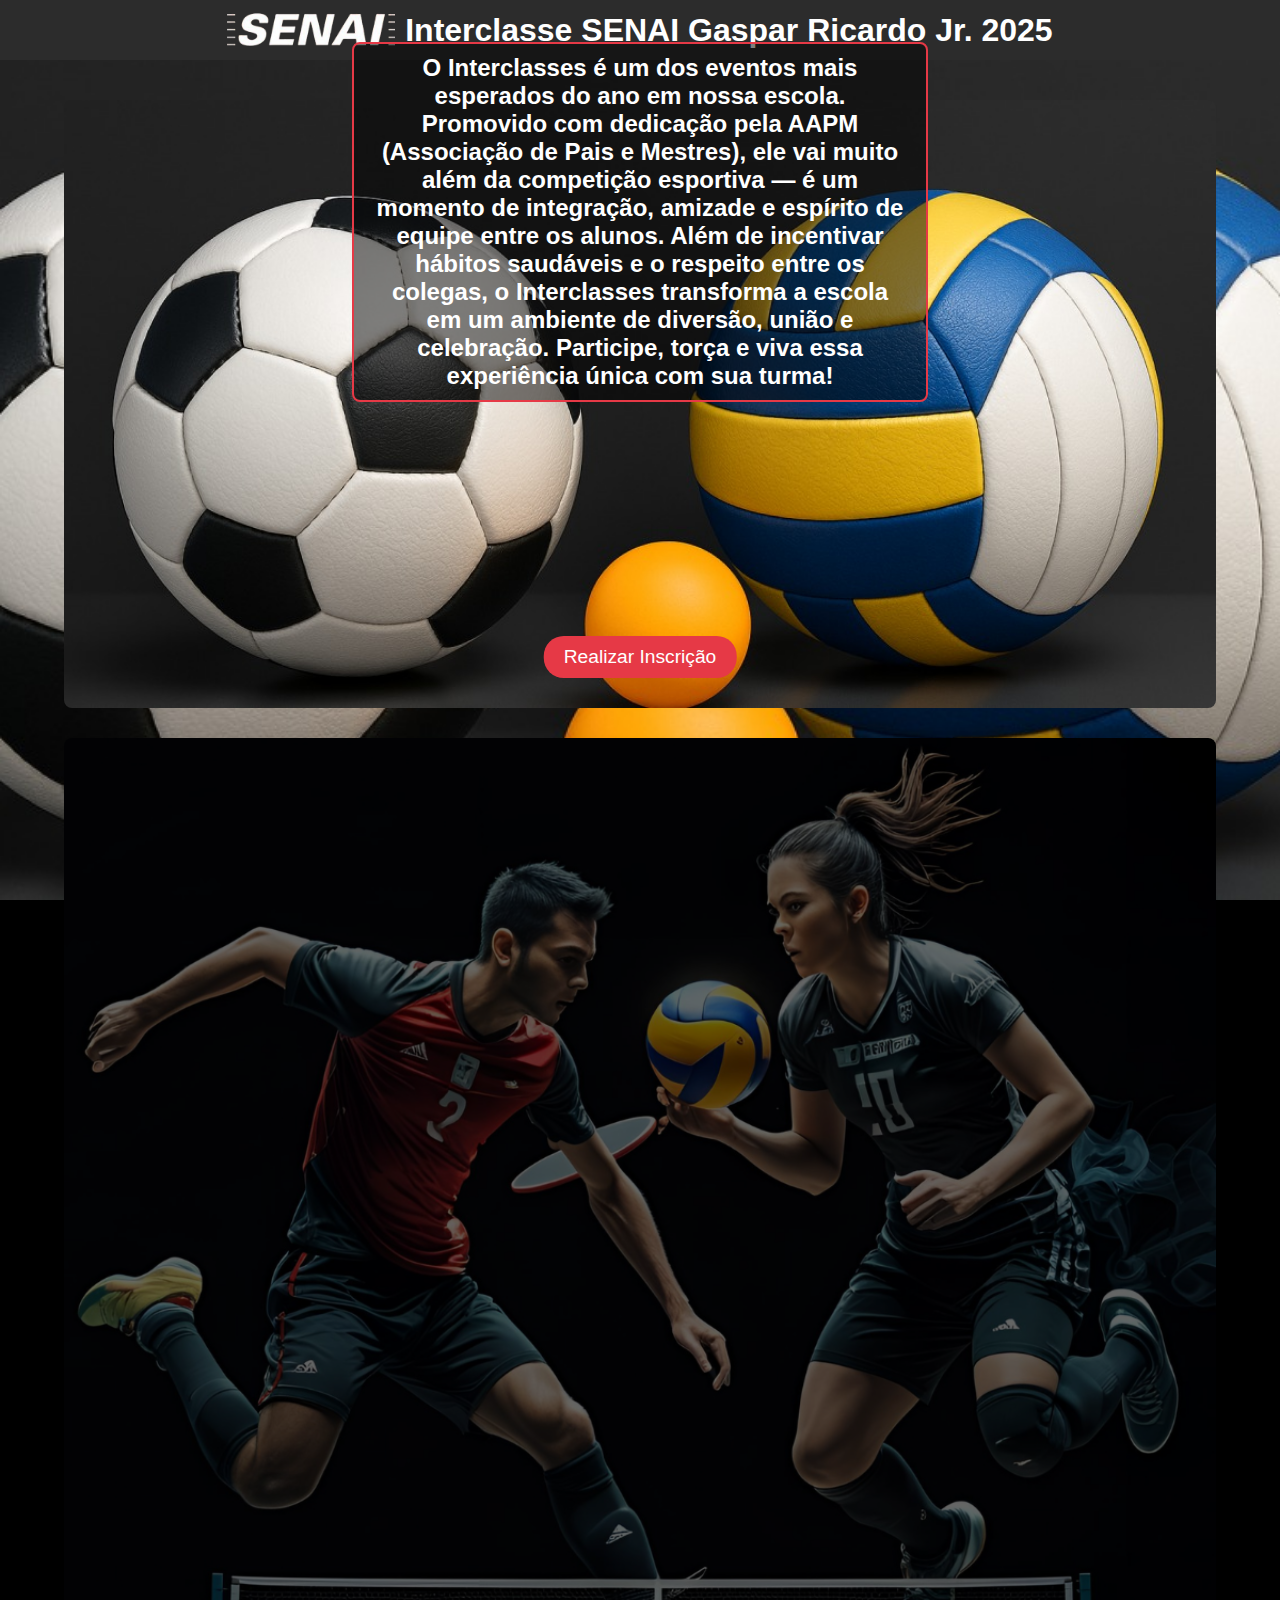
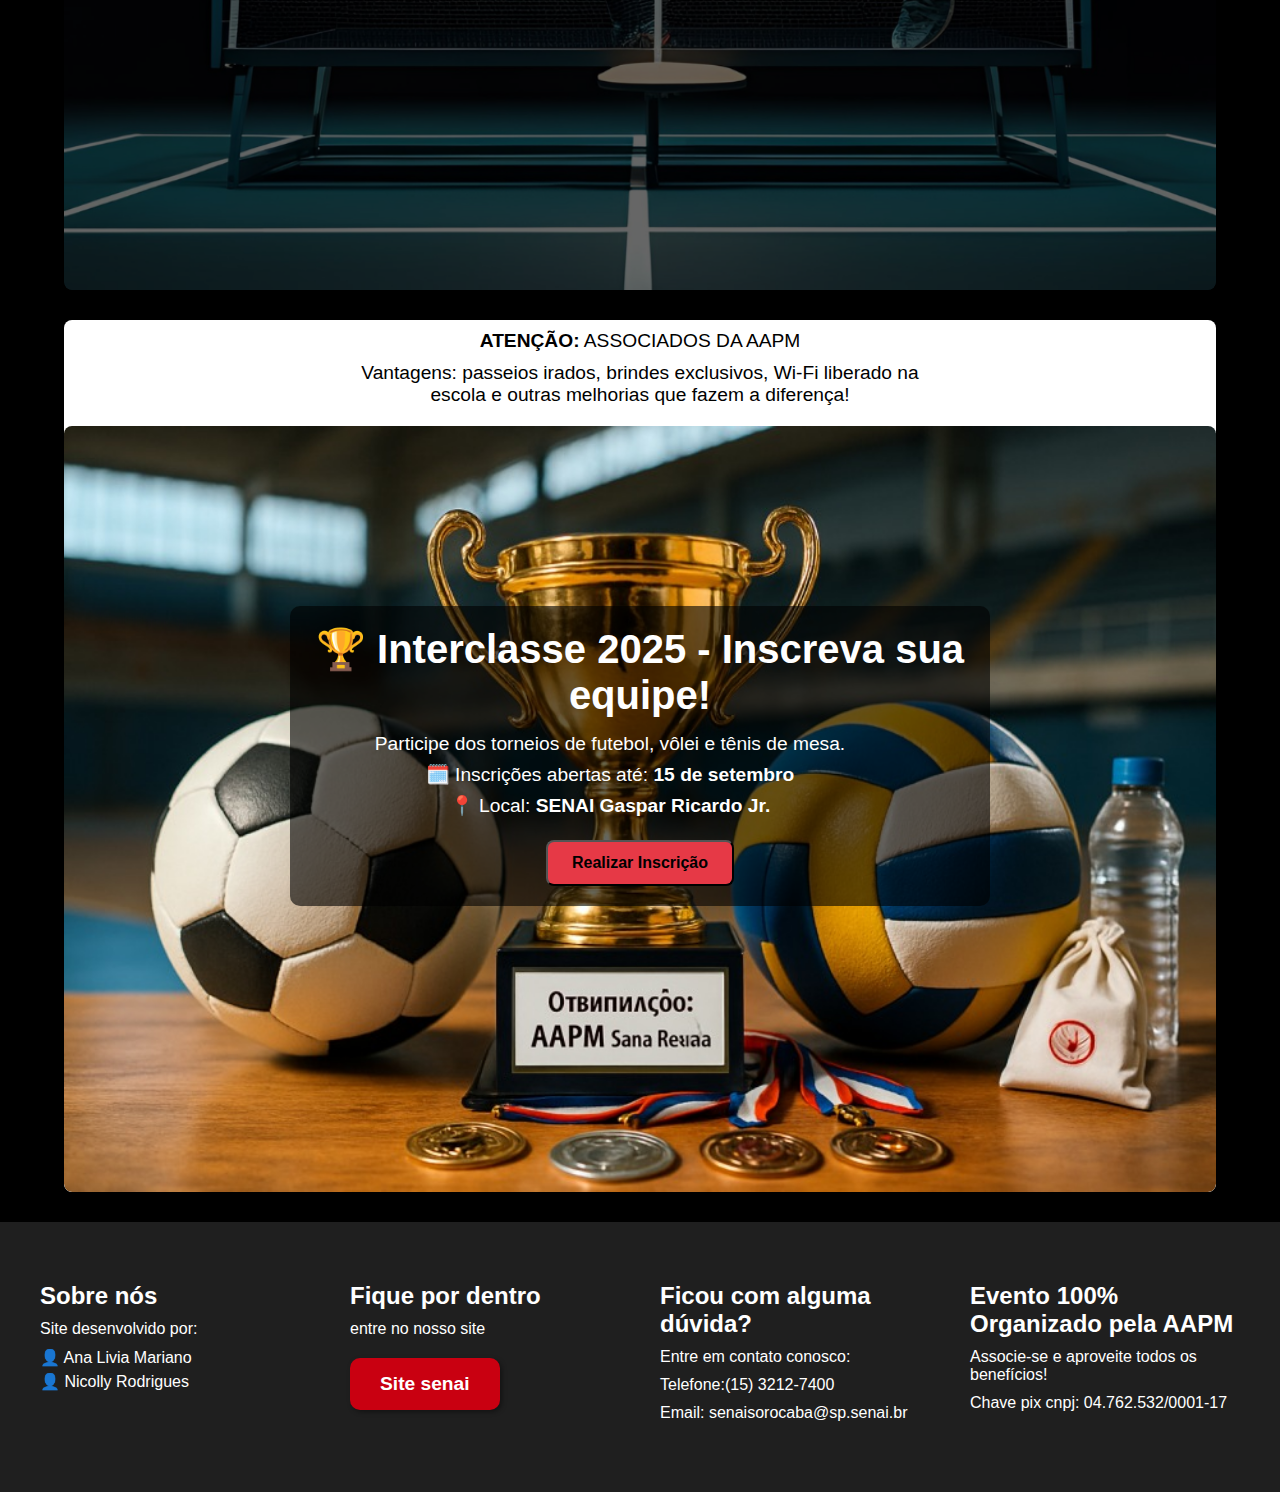
<file: index.html>
<!DOCTYPE html>
<html lang="pt-BR">
<head>
  <meta charset="UTF-8">
  <meta name="viewport" content="width=device-width, initial-scale=1.0">
  <title>Interclasse SENAI</title>
  <link rel="stylesheet" href="pag1.css">
</head>
<body>

  <header>
    <div class="logo"> 
      <img src="senai-removebg-preview 1.png" alt="SENAI">
      <h1>Interclasse SENAI Gaspar Ricardo Jr. 2025</h1>
    </div>
  </header>
    

  <!-- Primeira imagem -->
  <section class="top-image" data-bg="imgbolas.jpeg">
    <img src="imgbolas.jpeg" alt="Bolas de Futebol e Vôlei">
    <div class="texto-centralizado">
  O Interclasses é um dos eventos mais esperados do ano em nossa escola. Promovido com dedicação pela AAPM (Associação de Pais e Mestres), ele vai muito além da competição esportiva — é um momento de integração, amizade e espírito de equipe entre os alunos.
Além de incentivar hábitos saudáveis e o respeito entre os colegas, o Interclasses transforma a escola em um ambiente de diversão, união e celebração. Participe, torça e viva essa experiência única com sua turma!
    </div>
    <button id="btnCadastro" class="btnCadastro">Realizar Inscrição</button>
  </section>

  <!-- Modalidades com overlay escuro e texto + botões -->
<section class="modalidades" data-bg="imgmeio.png">
  <div class="overlay">
    <div class="texto-modalidade fade-in">
      <h2>Futsal</h2>
      <p> O <span class="destaque">Futsal</span> é um esporte coletivo jogado em <span class="destaque">quadra menor</span>, 
        com <span class="destaque">5 jogadores por equipe</span> e <span class="destaque">substituições ilimitadas</span>. 
        A bola é <span class="destaque">menor e mais leve</span>, favorecendo <span class="destaque">jogadas rápidas</span>. 
        A partida tem dois tempos de <span class="destaque">20 minutos</span> com <span class="destaque">cronômetro parado</span>.
         Vence quem marcar mais <span class="destaque">gols</span>. O jogo exige <span class="destaque">habilidade</span>, 
         <span class="destaque">raciocínio rápido</span> e <span class="destaque">trabalho em equipe</span>. </p>

    </div>
     <div class="texto-meio fade-in">
      <h2>Vôlei</h2>
     <p>
        O <span class="destaque">Vôlei</span> é um esporte coletivo disputado entre 
        <span class="destaque">duas equipes de 6 jogadores</span>, separadas por uma 
        <span class="destaque">rede</span>. O objetivo é fazer a bola 
        <span class="destaque">tocar no chão adversário</span> e evitar que isso aconteça do próprio lado.
</p>
<p>
  Cada jogada começa com um <span class="destaque">saque</span>, e os times podem dar até 
  <span class="destaque">3 toques</span> antes de enviar a bola. O jogo é disputado em 
  <span class="destaque">sets de 25 pontos</span> (com 
  <span class="destaque">diferença mínima de 2 pontos</span>), e vence quem conquistar 
  <span class="destaque">3 sets</span> primeiro.
</p>
      
    </div>
    <div class="texto-fim fade-in">
      <h2>Tênis de Mesa</h2>
      <p>
        O <span class="destaque">Tênis de Mesa</span> é praticado em uma 
        <span class="destaque">mesa com rede</span>, onde os jogadores usam 
        <span class="destaque">raquetes pequenas</span> para rebater uma 
        <span class="destaque">bola leve</span>. 
        O objetivo é fazer a bola <span class="destaque">quicar no lado do oponente</span> sem que ele consiga devolver.
      </p>
      <p>
        O jogo é disputado em <span class="destaque">sets de 11 pontos</span>, vencendo quem conquistar mais sets 
        (geralmente <span class="destaque">melhor de 5 ou 7</span>). 
        Existem <span class="destaque">partidas individuais</span> e de 
        <span class="destaque">duplas</span>.
      </p>

      
    </div>
  </div>

  <img src="imgmeio.png" alt="Jogadores">

</section>


  <!-- Troféu -->
  <section class="trofeu" data-bg="imgtrofeus.jpeg">
    <p><strong>ATENÇÃO:</strong> ASSOCIADOS DA AAPM</p>
    <p>Vantagens: passeios irados, brindes exclusivos, Wi-Fi liberado na escola e outras melhorias que fazem a diferença!</p>
    <div class="texto-sobre-imagem">
  <h1>🏆 Interclasse 2025 - Inscreva sua equipe!</h1>
  <p>Participe dos torneios de futebol, vôlei e tênis de mesa.</p>
  <p>🗓️ Inscrições abertas até: <strong>15 de setembro</strong></p>
  <p>📍 Local: <strong>SENAI Gaspar Ricardo Jr.</strong></p>
  <button id="btn-sobre" class="btn-sobre">Realizar Inscrição</button>
</div>

    <img src="imgtrofeus.jpeg" alt="Troféu e bolas">
    
  </section>

  <footer class="footer-novo">
  <div class="coluna">
    <h3>Sobre nós</h3>
    <p>Site desenvolvido por:</p>
    <ul>
      <li>👤 Ana Livia Mariano</li>
      <li>👤 Nicolly Rodrigues</li>
    </ul>
  </div>

  <div class="coluna">
    <h3>Fique por dentro</h3>
    <p>entre no nosso site </p>
    <a href="https://sp.senai.br/unidade/sorocaba/" class="btn-footer">Site senai</a>
  </div>

  <div class="coluna">
    <h3>Ficou com alguma dúvida?</h3>
    <p>Entre em contato conosco:</p>
    <p>Telefone:(15) 3212-7400</p>
    <p>Email: senaisorocaba@sp.senai.br</p>
  </div>
   <div class="coluna">
    <h3>Evento 100% Organizado pela AAPM</h3>
     <p>Associe-se e aproveite todos os benefícios!</p>
     <p>Chave pix cnpj: 04.762.532/0001-17</p>
  </div>
</footer>

  <script src="pag1.js"></script>
</body>
</html>
</file>
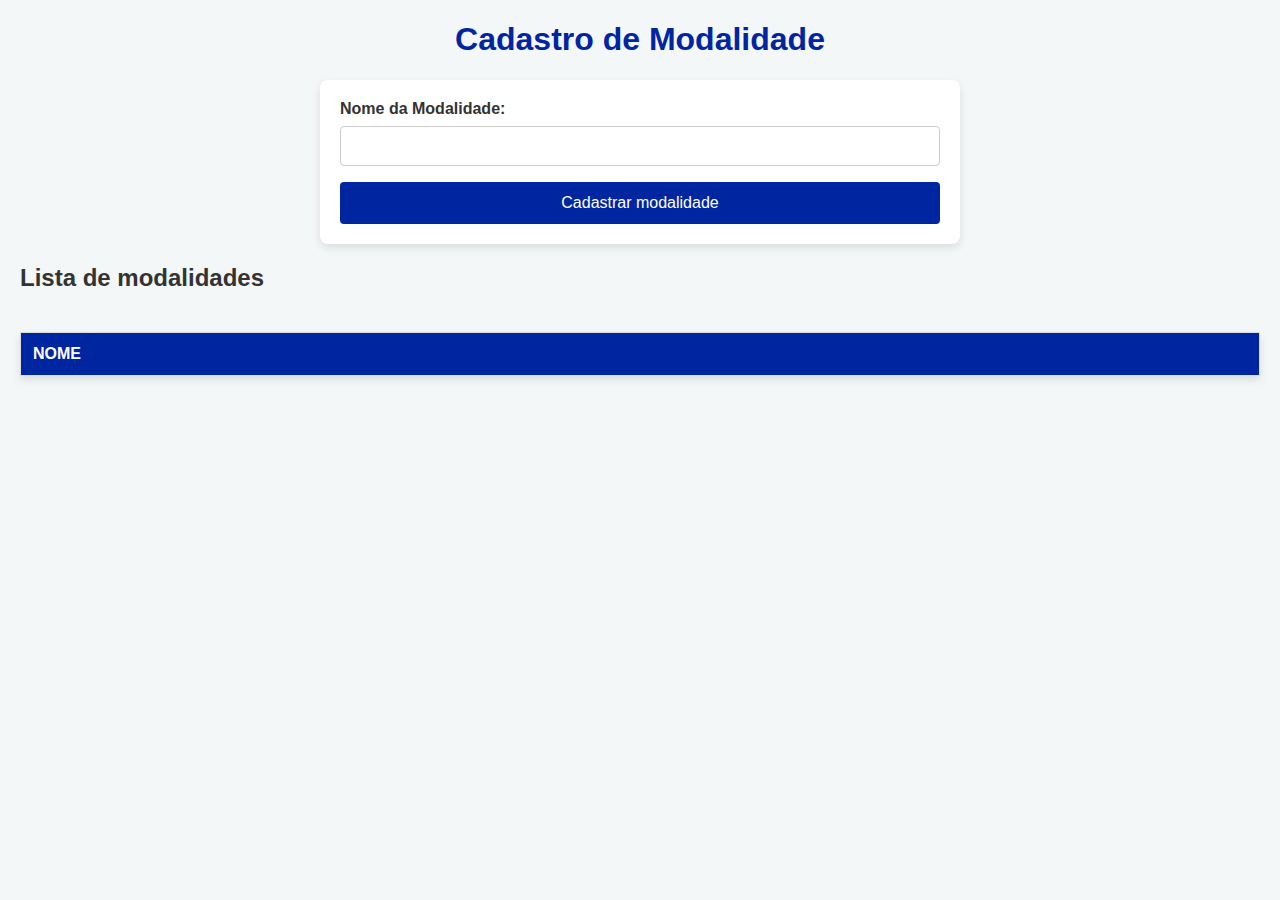
<file: modalidades.html>
<!DOCTYPE html>
<html lang="pt-BR">
<head>
    <meta charset="UTF-8" />
    <meta name="viewport" content="width=device-width, initial-scale=1" />
    <title>Cadastro de Modalidades</title>
    <style>
        body {
            font-family: Arial, sans-serif;
            background-color: #f4f7f8;
            color: #333;
            margin: 20px;
        }
        h1 {
            text-align: center;
            color: #0025a0;
        }
        form {
            max-width: 600px;
            background: white;
            padding: 20px;
            margin: 0 auto;
            border-radius: 8px;
            box-shadow: 0 4px 8px rgba(0, 0, 0, 0.1);
        }
        label {
            display: block;
            margin-bottom: 8px;
            font-weight: bold;
        }
        input[type="text"] {
            width: 100%;
            padding: 10px;
            margin-bottom: 16px;
            border: 1px solid #ccc;
            border-radius: 4px;
            box-sizing: border-box;
            font-size: 16px;
        }
        input[type="text"]:focus {
            border-color: #0025a0;
            outline: none;
        }
        input[type="submit"] {
            background: #0025a0;
            color: white;
            padding: 12px 20px;
            border: none;
            cursor: pointer;
            font-size: 16px;
            border-radius: 4px;
            transition: background 0.3s;
            width: 100%;
        }
        input[type="submit"]:hover {
            background: #2980b9;
        }
        table {
            width: 100%;
            border-collapse: collapse;
            margin-top: 40px;
            background-color: white;
            box-shadow: 0 4px 8px rgba(0, 0, 0, 0.1);
        }
        table th,
        table td {
            padding: 12px;
            text-align: left;
            border: 1px solid #ddd;
        }
        table th {
            background-color: #0025a0;
            color: white;
            text-transform: uppercase;
        }
        table tr:nth-child(even) {
            background-color: #f9f9f9;
        }
    </style>
</head>
<body>

    <h1>Cadastro de Modalidade</h1>

    <!-- Formulário de cadastro de modalidade -->
    <form id="modalidade-form">
        <label for="nome_modalidade">Nome da Modalidade:</label>
        <input type="text" id="nome_modalidade" name="nome_modalidade" required />
        <input type="submit" value="Cadastrar modalidade" />
    </form>

    <!-- Tabela de Modalidades -->
    <h2>Lista de modalidades</h2>
    <table id="modalidade-table">
        <thead>
            <tr>
                <th>Nome</th>
            </tr>
        </thead>
        <tbody>
            <!-- Modalidades serão inseridas aqui dinamicamente -->
        </tbody>
    </table>

    <script>
        const apiUrl = 'http://localhost:8000/api/modalidades/';

        // Função para carregar as modalidades
        async function getModalidades() {
            try {
                const response = await fetch(apiUrl);
                if (!response.ok) throw new Error('Erro ao carregar modalidades: ' + response.status);

                const modalidades = await response.json();

                const tbody = document.getElementById('modalidade-table').querySelector('tbody');
                tbody.innerHTML = ''; // Limpar antes de adicionar as novas modalidades

                modalidades.forEach(modalidade => {
                    const tr = document.createElement('tr');
                    tr.innerHTML = `<td>${modalidade.nome}</td>`;
                    tbody.appendChild(tr);
                });
            } catch (error) {
                console.error('Erro ao carregar modalidades:', error);
            }
        }

        // Função para criar nova modalidade
        async function criarModalidade(event) {
            event.preventDefault();

            const nome = document.getElementById('nome_modalidade').value.trim();
            if (!nome) {
                alert('Por favor, insira um nome para a modalidade.');
                return;
            }

            try {
                const response = await fetch(apiUrl, {
                    method: 'POST',
                    headers: { 'Content-Type': 'application/json' },
                    body: JSON.stringify({ nome })
                });

                if (!response.ok) {
                    const erroTexto = await response.text();
                    throw new Error(`Erro ao cadastrar modalidade: ${response.status} - ${erroTexto}`);
                }

                const modalidadeCriada = await response.json();
                console.log('Modalidade criada com sucesso:', modalidadeCriada);

                // Atualizar a tabela com a nova modalidade
                const tbody = document.getElementById('modalidade-table').querySelector('tbody');
                const tr = document.createElement('tr');
                tr.innerHTML = `<td>${modalidadeCriada.nome}</td>`;
                tbody.appendChild(tr);

                // Limpar o campo
                document.getElementById('nome_modalidade').value = '';
            } catch (error) {
                console.error('Erro ao criar modalidade:', error);
                alert('Ocorreu um erro ao criar a modalidade. Detalhes: ' + error.message);
            }
        }

        // Inicialização da página
        document.addEventListener('DOMContentLoaded', () => {
            getModalidades();

            // Usar submit do form para facilitar teclado e acessibilidade
            document.getElementById('modalidade-form').addEventListener('submit', criarModalidade);
        });
    </script>

</body>
</html>
</file>
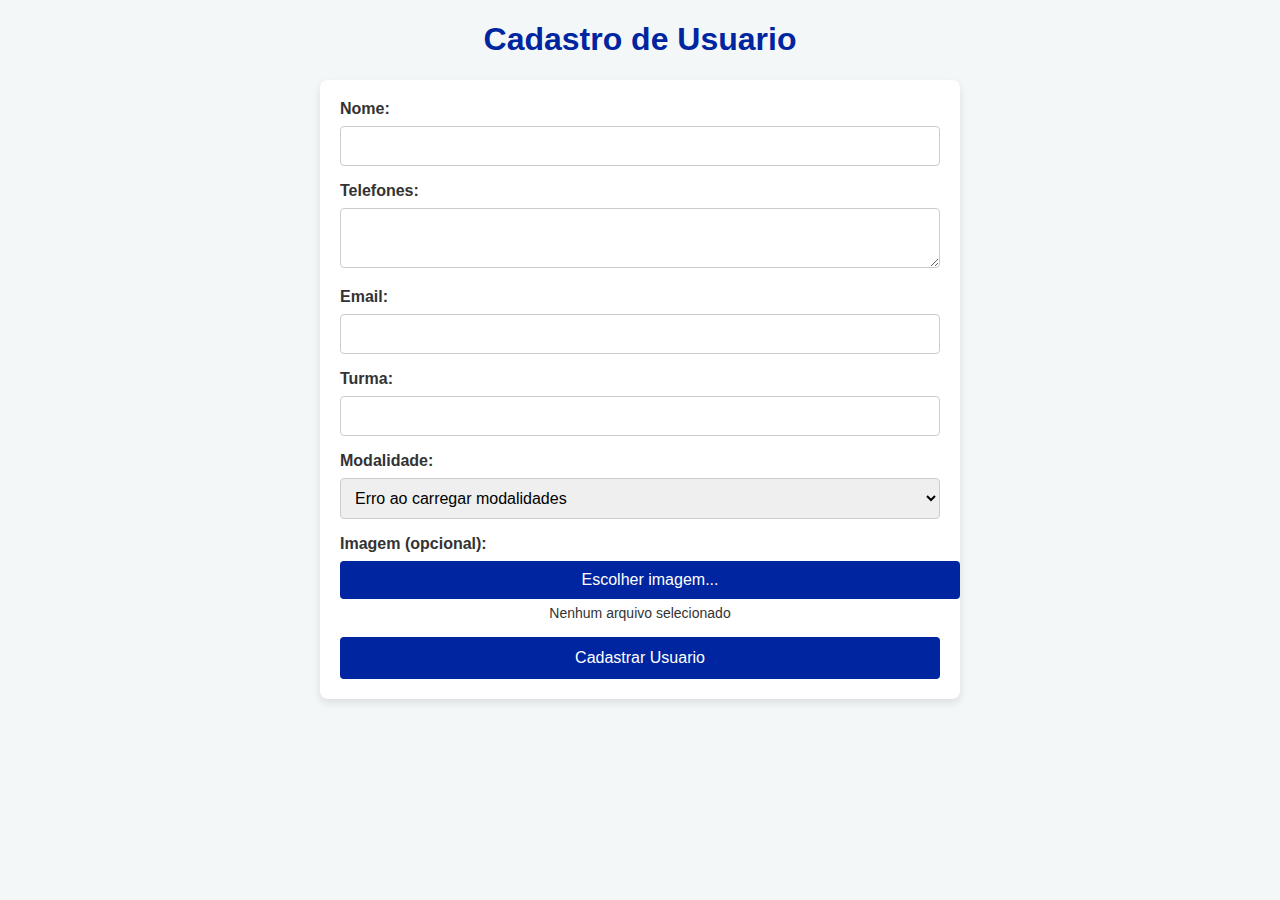
<file: usuario.html>
<!DOCTYPE html>
<html lang="pt-BR">
<head>
    <meta charset="UTF-8" />
    <meta name="viewport" content="width=device-width, initial-scale=1" />
    <title>Cadastro de Usuario</title>
    <style>
        body {
            font-family: Arial, sans-serif;
            background-color: #f4f7f8;
            color: #333;
            margin: 20px;
        }
        h1 {
            text-align: center;
            color: #0025a0;
        }
        form {
            max-width: 600px;
            background: white;
            padding: 20px;
            margin: 0 auto;
            border-radius: 8px;
            box-shadow: 0 4px 8px rgba(0, 0, 0, 0.1);
        }
        label {
            display: block;
            margin-bottom: 8px;
            font-weight: bold;
        }
        input[type="text"],
        input[type="email"],
        textarea,
        select,
        input[type="file"] {
            width: 100%;
            padding: 10px;
            margin-bottom: 16px;
            border: 1px solid #ccc;
            border-radius: 4px;
            box-sizing: border-box;
            font-size: 16px;
        }
        input[type="text"]:focus,
        input[type="email"]:focus,
        textarea:focus,
        select:focus {
            border-color: #0025a0;
            outline: none;
        }
        input[type="submit"] {
            background: #0025a0;
            color: white;
            padding: 12px 20px;
            border: none;
            cursor: pointer;
            font-size: 16px;
            border-radius: 4px;
            transition: background 0.3s;
            width: 100%;
        }
        input[type="submit"]:hover {
            background: #0025a0;
        }

        .file-upload-container {
            position: relative;
            max-width: 100%;
            margin-bottom: 16px;
        }
        .file-upload-container input[type="file"] {
            position: absolute;
            width: 100%;
            height: 100%;
            opacity: 0;
            z-index: 2;
            cursor: pointer;
        }
        .file-upload-container .fake-btn {
            display: inline-block;
            width: 100%;
            padding: 10px;
            background: #0025a0;
            color: white;
            text-align: center;
            border-radius: 4px;
            cursor: pointer;
            transition: background 0.3s ease;
        }
        .file-upload-container .fake-btn:hover {
            background: #2980b9;
        }
        .file-upload-container .file-name {
            margin-top: 6px;
            font-size: 14px;
            color: #333;
            text-align: center;
        }

        /* ADICIONADO: classe para imagem redonda */
        .img-redonda {
            width: 60px;
            height: 60px;
            object-fit: cover;
            border-radius: 50%;
        }
    </style>
</head>
<body>
    <h1>Cadastro de Usuario</h1>

    <form id="usuario-form" enctype="multipart/form-data" novalidate>
        <label for="nome">Nome:</label>
        <input type="text" id="nome" name="nome" required />

        <label for="telefone">Telefones:</label>
        <textarea id="telefone" name="telefone" required></textarea>

        <label for="email">Email:</label>
        <input type="email" id="email" name="email" required />

        <label for="turma">Turma:</label>
        <input type="text" id="turma" name="turma" required />

        <label for="modalidade_id">Modalidade:</label>
        <select id="modalidade_id" name="modalidade_id" required>
            <option value="">Carregando modalidade...</option>
        </select>

        <label for="imagem">Imagem (opcional):</label>
        <div class="file-upload-container">
            <input type="file" id="imagem" name="imagem" accept="image/*" />
            <div class="fake-btn">Escolher imagem...</div>
            <div class="file-name" id="file-name">Nenhum arquivo selecionado</div>
        </div>

        <input type="submit" value="Cadastrar Usuario" id="submit-btn" />
    </form>

    <script>
        const apiUrl = 'http://localhost:8000/api/';

        // Carregar modalidades
        async function getModalidades() {
            try {
                const response = await fetch(apiUrl + 'modalidades/');
                const modalidades = await response.json();

                const select = document.getElementById('modalidade_id');
                select.innerHTML = '<option value="">Selecione uma modalidade</option>';

                modalidades.forEach(modalidade => {
                    const option = document.createElement('option');
                    option.value = modalidade.id;
                    option.textContent = modalidade.nome;
                    select.appendChild(option);
                });
            } catch (error) {
                console.error('Erro ao carregar modalidades:', error);
                const select = document.getElementById('modalidade_id');
                select.innerHTML = '<option value="">Erro ao carregar modalidades</option>';
            }
        }

        // Enviar dados do formulário para criar usuário
        async function criarUsuario(event) {
            event.preventDefault();

            const nome = document.getElementById('nome').value.trim();
            const telefone = document.getElementById('telefone').value.trim();
            const email = document.getElementById('email').value.trim();
            const turma = document.getElementById('turma').value.trim();
            const modalidadeId = document.getElementById('modalidade_id').value;
            const imagem = document.getElementById('imagem').files[0];

            if (!nome || !telefone || !email || !turma || !modalidadeId) {
                alert('Por favor, preencha todos os campos obrigatórios.');
                return;
            }

            const fd = new FormData();
            fd.append('nome', nome);
            fd.append('telefone', telefone);
            fd.append('email', email);
            fd.append('turma', turma);
            fd.append('modalidade_id', modalidadeId);
            if (imagem) fd.append('imagem', imagem);

            try {
                const response = await fetch(apiUrl + 'usuario/', {
                    method: 'POST',
                    body: fd
                });

                const responseBody = await response.text();

                if (!response.ok) {
                    let errorMessage;
                    try {
                        const errorData = JSON.parse(responseBody);
                        errorMessage = JSON.stringify(errorData);
                    } catch {
                        errorMessage = responseBody;
                    }
                    throw new Error(errorMessage);
                }

                alert('Usuário cadastrado com sucesso!');
                // Limpar campos
                document.getElementById('usuario-form').reset();
                document.getElementById('file-name').textContent = 'Nenhum arquivo selecionado';

            } catch (error) {
                console.error('Erro ao cadastrar usuário:', error);
                alert('Ocorreu um erro ao cadastrar usuário. Detalhes: ' + error.message);
            }
        }

        // Mostrar nome do arquivo selecionado
        document.getElementById('imagem').addEventListener('change', function () {
            const fileName = this.files.length > 0 ? this.files[0].name : 'Nenhum arquivo selecionado';
            document.getElementById('file-name').textContent = fileName;
        });

        // Inicializar
        document.addEventListener('DOMContentLoaded', () => {
            getModalidades();
            document.getElementById('usuario-form').addEventListener('submit', criarUsuario);
        });

    </script>
</body>
</html>
</file>
<file: pag1.css>
* {
  margin: 0;
  padding: 0;
  box-sizing: border-box;
}

body {
  font-family: Arial, sans-serif;
  background: black no-repeat center center fixed;
  background-size: cover;
  color: white;
  text-align: center;
}

header {
  background: #2c2c2c;
  padding: 10px;
  margin-bottom: 40px; /* <- AQUI ADICIONA ESPAÇO EMBAIXO DO HEADER */
}


header .logo {
  display: flex;
  align-items: center;
  justify-content: center;
  flex-wrap: wrap;
}

header .logo img {
  height: 40px;
  margin-right: 10px;
}

header .logo h1 {
  font-size: 2rem;
}

.top-image {
  position: relative;
  margin-top: 30px; /* Adiciona espaço entre header e imagem */
}
.top-image,
.modalidades,
.trofeu {
   width: 90vw; /* tamanho da imagem */
  max-width: none;
  display: block;
  margin: 0 auto 30px auto; 
  border-radius: 8px;
}

.top-image img,
.modalidades img,
.trofeu img {
  width: 90vw; /* imagens um pouco menores */
  max-width: none;
  display: block;
  margin: 0 auto;
  border-radius: 8px;
}

.btnCadastro {
  position: absolute;
  bottom: 30px;
  left: 50%;
  transform: translateX(-50%);
  background: #e63946;
  color: white;
  padding: 10px 20px;
  border: none;
  font-size: 1.2em;
  border-radius: 20px;
  cursor: pointer;
}

.modalidades {
  position: relative;
}

.trofeu {
  background: white;
  color: black;
  padding: 30px 20px 0 20px; /* topo com espaço, embaixo zero */
  border-radius: 8px;
  text-align: center;
}

.trofeu p {
  max-width: 600px;
  margin: 10px auto;
  font-size: 1.2em;
}

.trofeu img {
  max-width: 100%;
  margin: 20px auto 0 auto; /* 20px do texto, zero embaixo */
  border-radius: 8px;
}

.footer-novo {
  display: flex;
  justify-content: space-around;
  flex-wrap: wrap;
  background-color: #1f1f1f;
  color: white;
  padding: 40px 20px;
  text-align: left;
}

.footer-novo .coluna {
  flex: 1;
  min-width: 250px;
  max-width: 300px;
  margin: 20px;
}

.footer-novo h3 {
  font-size: 1.5em;
  margin-bottom: 10px;
}

.footer-novo p {
  font-size: 1em;
  margin-bottom: 10px;
}

.footer-novo ul {
  list-style: none;
  padding: 0;
  margin: 0;
}

.footer-novo li {
  margin: 5px 0;
  font-size: 1em;
}

.btn-footer {
  display: inline-block;
  background-color: #c90011;
  color: white;
  text-decoration: none;
  padding: 15px 30px;
  border-radius: 10px;
  box-shadow: 2px 2px 5px rgba(0, 0, 0, 0.4);
  font-weight: bold;
  font-size: 1.2em;
  margin-top: 10px;
  transition: background 0.3s;
}

.btn-footer:hover {
  background-color: #a8000f;
}
.modalidades {
  position: relative;
  overflow: hidden;
  width: 90vw;
  max-width: none;
  display: block;
  margin: 0 auto 30px auto;
  border-radius: 8px;
}

.modalidades img {
  width: 90vw;
  max-width: none;
  display: block;
  margin: 0 auto;
  border-radius: 8px;
  position: relative;
  z-index: 1;
}

/* Overlay escuro sobre a imagem */
.modalidades .overlay {
  position: absolute;
  top: 0;
  left: 0;
  width: 100%;
  height: 100%;
  background: rgba(0, 0, 0, 0.6);
  display: flex;
  align-items: flex-start; /* alinha no topo */
  justify-content: flex-start;
  padding: 60px 40px 0 40px; /* top, right, bottom, left */
  z-index: 2;
}

/* Texto dentro do overlay */
.modalidades .texto-modalidade {
  color: white;
  text-align: left;
  max-width: 1000px;
}

.modalidades .texto-modalidade h2 {
  font-size: 2.8em;
  margin-bottom: 10px;
}

.modalidades .texto-modalidade p {
  font-size: 1.4em;
  line-height: 1.5;
}

.modalidades .destaque {
  color: #e63946;
  font-weight: bold;
}
/* Texto dentro do overlay */
.modalidades {
  position: relative; /* Necessário para posicionar elementos absolutos dentro dela */
}

.modalidades .texto-meio {
  position: absolute;       /* Posicionamento flutuante dentro da imagem */
  top: 50%;                 /* Verticalmente no meio */
  right: 5%;                /* Um pouco afastado da borda direita */
  transform: translateY(-50%); /* Corrige o alinhamento vertical */
  color: white;
  text-align: left;
  max-width: 1000px;
  background-color: rgba(0, 0, 0, 0.5); /* opcional: para melhor legibilidade */
  padding: 20px;
  border-radius: 10px;
   background-color: transparent !important;
}
.modalidades .texto-meio h2 {
  font-size: 2.8em; 
  margin-bottom: 15px;
}

.modalidades .texto-meio p {
  font-size: 1.4em; 
  line-height: 1.6; 
}


.modalidades {
  position: relative; 
}
.modalidades .texto-fim h2 {
  font-size: 2.8em; 
  margin-bottom: 15px;
}

.modalidades .texto-fim p {
  font-size: 1.4em; 
  line-height: 1.6; 
}

.modalidades .texto-fim {
  position: absolute;
  bottom: 10%;
  left: 5%;
  width: 90%;
  max-width: 1000px;
  color: white;
  text-align: left;
}
.fade-in {
  opacity: 0;
  transform: translateY(20px);
  transition: opacity 1s ease-out, transform 1s ease-out;
}

.fade-in.aparecer {
  opacity: 1;
  transform: translateY(0);
}
.texto-centralizado {
  position: absolute;
  top: 20%; /* Ajuste conforme a posição desejada */
  left: 50%;
  transform: translate(-50%, -50%);
  color: white;
  font-size: 24px;
  font-weight: bold;
  background: rgba(0, 0, 0, 0.5); /* fundo opcional */
  padding: 10px 20px;
  border: 2px solid #e63946;
  border-radius: 8px;
}
.trofeu {
  position: relative; /* permite posicionar elementos absolutos dentro */
  background: white;
  color: black;
  padding: 0; /* zera padding para a imagem ocupar o espaço total */
  border-radius: 8px;
  text-align: center;
  overflow: hidden; /* impede conteúdo de sair da borda */
}

.texto-sobre-imagem {
  position: absolute;
  top: 50%;
  left: 50%;
  transform: translate(-50%, -50%);
  color: white;
  text-align: center;
  padding: 20px;
  z-index: 2;
  background: rgba(0, 0, 0, 0.6); /* fundo semitransparente para contraste */
  border-radius: 10px;
  width: 80%;
  max-width: 700px;
}

.texto-sobre-imagem h1 {
  font-size: 2.5rem;
  margin-bottom: 15px;
}

.texto-sobre-imagem p {
  font-size: 1.2rem;
  margin: 8px 0;
}

.btn-sobre {
  display: inline-block;
  margin-top: 15px;
  padding: 12px 24px;
  background-color: #e63946;
  color: #000;
  font-weight: bold;
  text-decoration: none;
  border-radius: 8px;
  font-size: 1rem;
  transition: background-color 0.3s ease;
}

.btn-sobre:hover {
  background-color: #e63946;
}

/* Deixa a imagem em plano de fundo */
.trofeu img {
  width: 100%;
  height: auto;
  display: block;
  z-index: 1;
}
</file>
